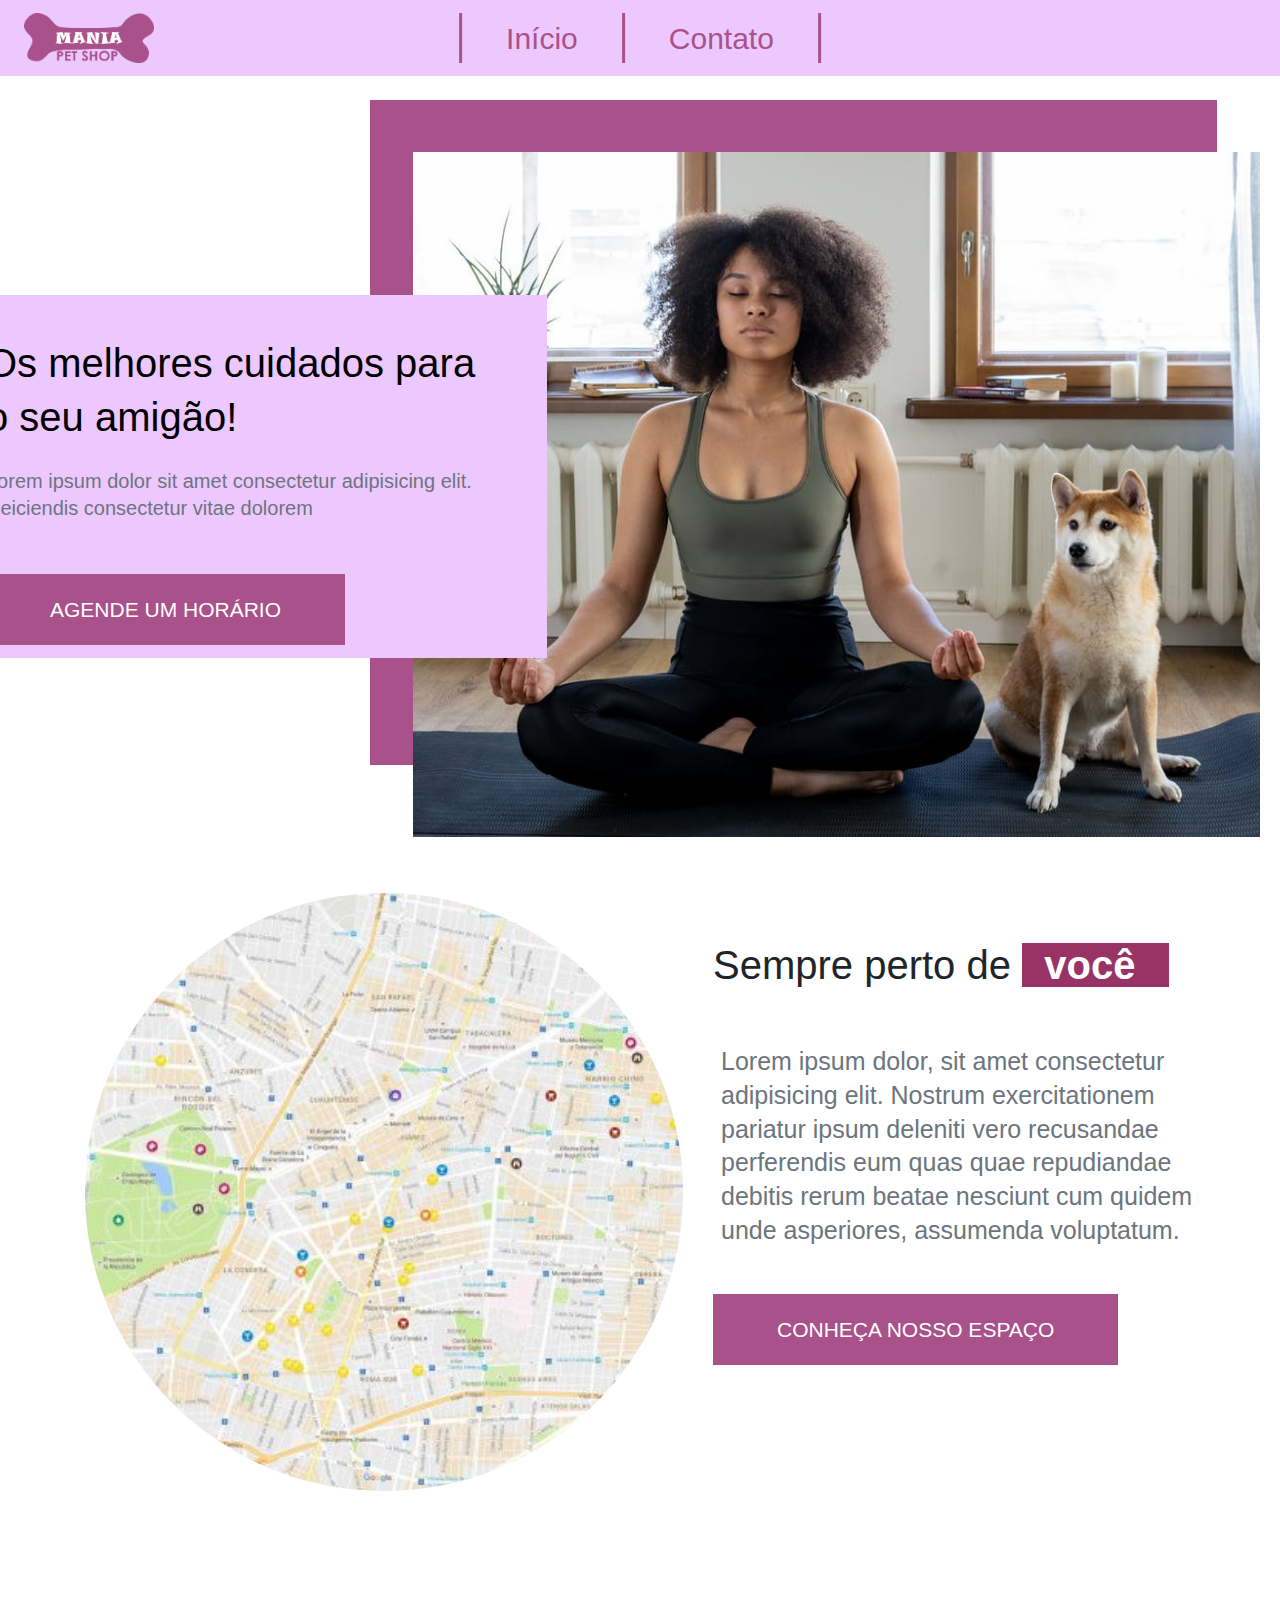
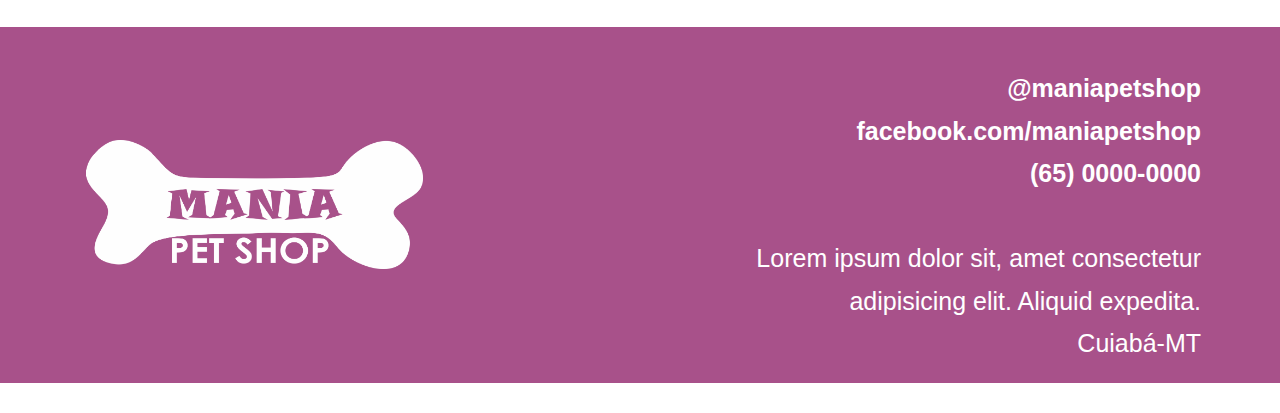
<file: index.html>
<!DOCTYPE html>
<html lang="pt-br">
<head>
    <meta charset="UTF-8">
    <meta name="viewport" content="width=device-width, initial-scale=1.0">
    <title>Document</title>

    <link rel="stylesheet" href="./styles/style.css">
    <link rel="stylesheet" href="https://stackpath.bootstrapcdn.com/bootstrap/4.5.2/css/bootstrap.min.css" integrity="sha384-JcKb8q3iqJ61gNV9KGb8thSsNjpSL0n8PARn9HuZOnIxN0hoP+VmmDGMN5t9UJ0Z" crossorigin="anonymous">
</head>

<body>
    <nav class="navbar navbar-expand-lg navbar-light" style="background-color:#EDC8FF;">
        <a class="navbar-brand pl-2" href="index.html">
          <img src="./src/Sem título-1.png" width="auto" height="50" alt="" loading="lazy">
        </a>
        <button class="navbar-toggler" type="button" data-toggle="collapse" data-target="#navbarSupportedContent" aria-controls="navbarSupportedContent" aria-expanded="false" aria-label="Toggle navigation">
          <span class="navbar-toggler-icon"></span>
        </button>
      
        <div class="collapse navbar-collapse p-4" id="navbarSupportedContent">
          <ul class="navbar-nav mr-auto center-p">
            <li class="nav-item active vll vlr">
              <a class="nav-link px-4" href="index.html" style="color: #A8518A; font-size: 30px; line-height: 35px; text-align: center;">
                Início<span class="sr-only">(current)</span>
              </a>
              
            </li>
            <li class="nav-item vlr">
              <a class="nav-link px-4" href="pages/contato.html" style="color: #A8518A; font-size: 30px; line-height: 35px; text-align: center;">Contato</a>
            </li>
        </div>
    </nav>

  <div class="container">
    <div class="row justify-content-center row-cols-2">
      <div class="col pt-4">
        <div class="square">
          <img src="src/pexels-photo-4056529.jpeg" class="img-fluid" alt="Cachorro e sua dona meditando" style="
          position: relative;
          width: 907px;
          height: 685px;
          left: 43px;
          top: 52px;
          object-fit: cover;
          object-position: 40% -400px;">    
          <div class="rectangle-back">
            <div class="textBox-top">Os melhores cuidados para o seu amigão!<br>
              <small class="text-muted pt-4" style="display: inline-block; font-size: 20px; line-height: 135%;">Lorem ipsum dolor sit amet consectetur adipisicing elit. Reiciendis consectetur vitae dolorem</small>
              <a class="btn btn-primary btn-lg btn-square text-uppercase" href="pages/contato.html" role="button" >Agende um Horário</a>
            </div>
          </div>		
        </div>
      </div>
    </div>
    <div class="row" style="margin-top:128px;">
      <div class="col">
        <img src="src/Google-Maps-740x388.jpg" alt="..." class="rounded-circle img-caraio ">
      </div>
      <div class="col pt-5">
        <h1>Sempre perto de&nbsp;<strong><span style="background-color: #993366;"><span style="color: #ffffff;">&nbsp;&nbsp;você&nbsp;&nbsp;</span>&nbsp;</span></strong></h1>
        <small class="text-muted pt-5 pl-2" style="display: inline-block; font-size: 25px; line-height: 135%;">Lorem ipsum dolor, sit amet consectetur adipisicing elit. Nostrum exercitationem pariatur ipsum deleniti vero recusandae perferendis eum quas quae repudiandae debitis rerum beatae nesciunt cum quidem unde asperiores, assumenda voluptatum.</small>
        <a class="btn btn-primary btn-lg btn-square text-uppercase" href="pages/contato.html" role="button" >Conheça nosso espaço</a>
      </div>
    </div>

  </div>
</body>

<div class="site-footer">
  <div class="container-fluid">
    <div class="row">
      <div class="col">
        <a href="index.html">
          <img src="src/PET.png" alt="Logo White" style="position: relative; left: 71px; top: 113px; height: 129px; width: 337px; object-fit: scale-down;">
        </a>
      </div>
      <div class="col-6 align-self-start">
        <div class="footer-links">
          @maniapetshop<br>
          facebook.com/maniapetshop<br>
          (65) 0000-0000<br>
        </div>
        <div class="footer-links" style="font-weight: normal;">
          <br>Lorem ipsum dolor sit, amet consectetur adipisicing elit. Aliquid expedita.<br>
          Cuiabá-MT<br>
        </div>
      </div>
    </div>
    <div class="row row-cols-1">
      <footer>
        Developed by <strong>Infocorp 2020</strong>
      </footer>
    </div>
  </div>
</div>

<script src="./js/script.js "></script>
<script src="https://code.jquery.com/jquery-3.5.1.slim.min.js" integrity="sha384-DfXdz2htPH0lsSSs5nCTpuj/zy4C+OGpamoFVy38MVBnE+IbbVYUew+OrCXaRkfj" crossorigin="anonymous"></script>
<script src="https://cdn.jsdelivr.net/npm/popper.js@1.16.1/dist/umd/popper.min.js" integrity="sha384-9/reFTGAW83EW2RDu2S0VKaIzap3H66lZH81PoYlFhbGU+6BZp6G7niu735Sk7lN" crossorigin="anonymous"></script>
<script src="https://stackpath.bootstrapcdn.com/bootstrap/4.5.2/js/bootstrap.min.js" integrity="sha384-B4gt1jrGC7Jh4AgTPSdUtOBvfO8shuf57BaghqFfPlYxofvL8/KUEfYiJOMMV+rV" crossorigin="anonymous"></script>

</html>
</file>
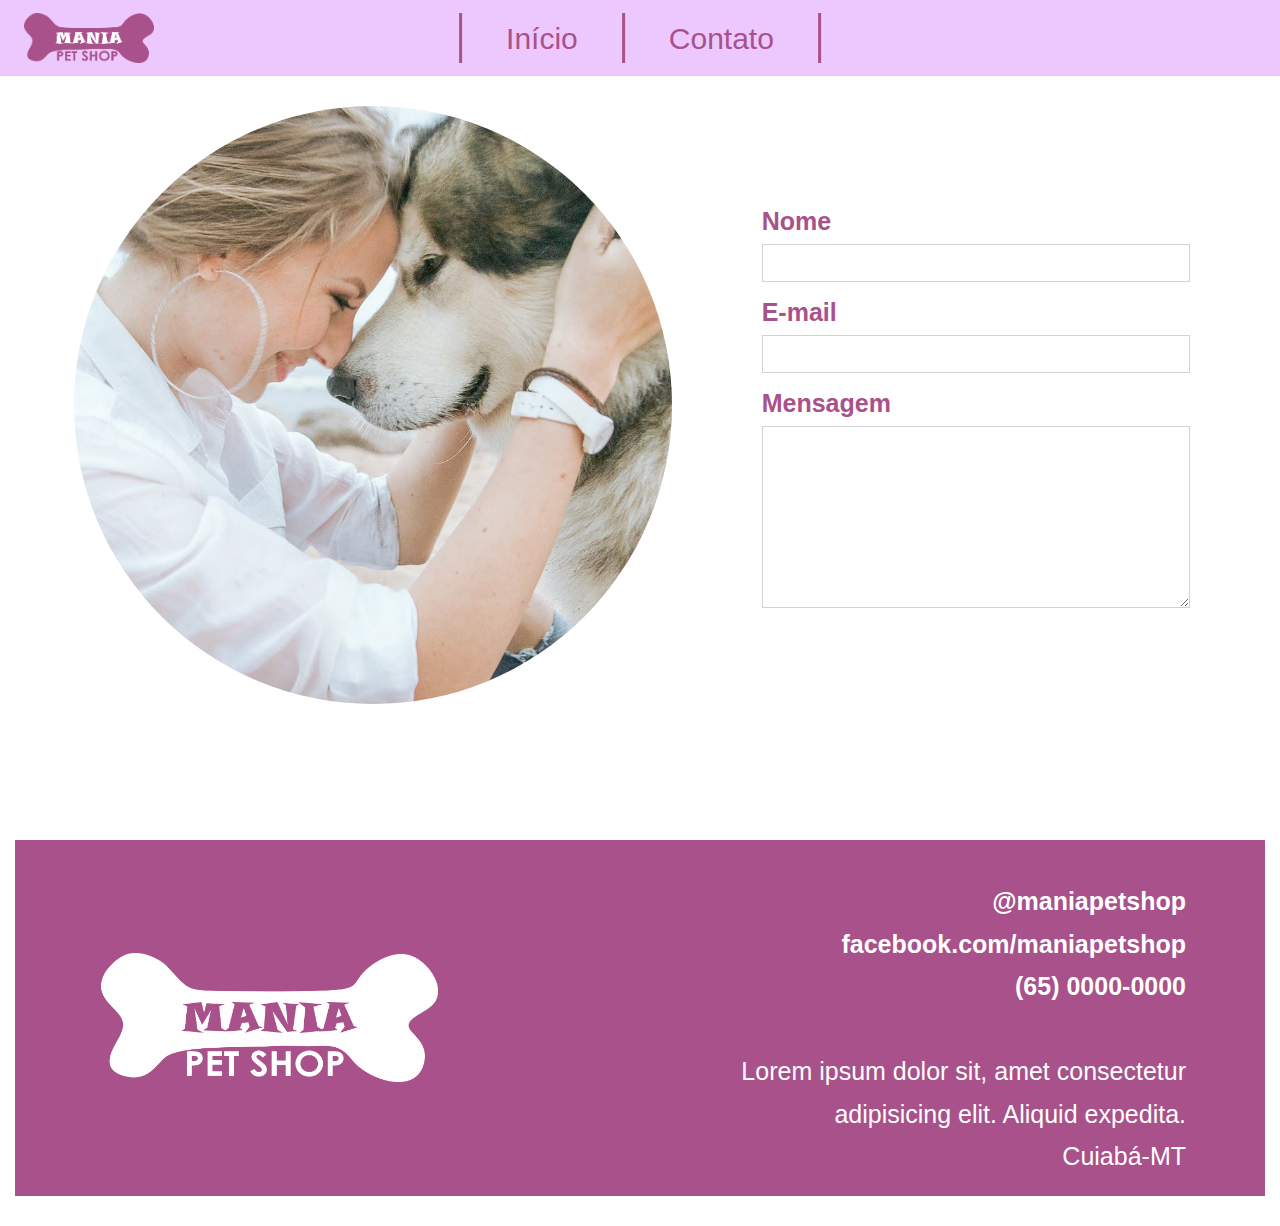
<file: pages/contato.html>
<!DOCTYPE html>
<html lang="pt-br">
<head>
    <meta charset="UTF-8">
    <meta name="viewport" content="width=device-width, initial-scale=1.0">
    <title>Document</title>

    <link rel="stylesheet" href="../styles/style.css">
    <link rel="stylesheet" href="https://stackpath.bootstrapcdn.com/bootstrap/4.5.2/css/bootstrap.min.css" integrity="sha384-JcKb8q3iqJ61gNV9KGb8thSsNjpSL0n8PARn9HuZOnIxN0hoP+VmmDGMN5t9UJ0Z" crossorigin="anonymous">
</head>
</head>
<body>
    <nav class="navbar navbar-expand-lg navbar-light" style="background-color:#EDC8FF;">
        <a class="navbar-brand pl-2" href="../index.html">
          <img src="../src/Sem título-1.png" width="auto" height="50" alt="" loading="lazy">
        </a>
        <button class="navbar-toggler" type="button" data-toggle="collapse" data-target="#navbarSupportedContent" aria-controls="navbarSupportedContent" aria-expanded="false" aria-label="Toggle navigation">
          <span class="navbar-toggler-icon"></span>
        </button>
      
        <div class="collapse navbar-collapse p-4" id="navbarSupportedContent">
          <ul class="navbar-nav mr-auto center-p">
            <li class="nav-item active vll vlr">
              <a class="nav-link px-4" href="../index.html" style="color: #A8518A; font-size: 30px; line-height: 35px; text-align: center;">
                Início
              </a>
              
            </li>
            <li class="nav-item vlr">
              <a class="nav-link px-4" href="contato.html" style="color: #A8518A; font-size: 30px; line-height: 35px; text-align: center;">Contato<span class="sr-only">(current)</span></a>
            </li>
        </div>
    </nav>

    <div class="container-fluid">
      <div class="row" style="margin-top:30px;">
        <div class="col d-flex justify-content-center">
          <img src="../src/pexels-photo-3671235.jpeg" alt="..." class="rounded-circle img-caraio" style="object-fit: cover;">
        </div>
        <div class="col-5" style="padding-top: 4%; padding-right: 7%;">
          <form action="mailto:contato@maniapetshop.com?subject=Contato%20pelo%20site" method="POST" enctype="text/plain">
            <div class="form-group" style="position: relative; top: 50px;">
              <label for="nomeFormInput" style="
              font-weight: bold;
              font-size: 25px;
              line-height: 29px;              
              color: #A8518A;"
              >Nome</label>
              <input type="text" class="form-control" id="name" placeholder="">
            </div>
            <div class="form-group" style="position: relative; top: 50px;">
              <label for="emailFormInput" style="
              font-weight: bold;
              font-size: 25px;
              line-height: 29px;              
              color: #A8518A;">E-mail</label>
              <input type="email" class="form-control" id="email" placeholder="">
            </div>
            <div class="form-group" style="position: relative; top: 50px;">
              <label for="mensagemFormInput" style="
              font-weight: bold;
              font-size: 25px;
              line-height: 29px;              
              color: #A8518A;">Mensagem</label>
              <textarea onkeydown="pressed(event)" class="form-control" id="body" rows="7"></textarea>
            </div>

          </form>
        </div>
      </div>

</body>

<div class="site-footer">
    <div class="container-fluid">
      <div class="row">
        <div class="col">
          <a href="../index.html">
            <img src="../src/PET.png" alt="Logo White" style="position: relative; left: 71px; top: 113px; height: 129px; width: 337px; object-fit: scale-down;">
          </a>
          
        </div>
        <div class="col-6 align-self-start">
          <div class="footer-links">
            @maniapetshop<br>
            facebook.com/maniapetshop<br>
            (65) 0000-0000<br>
          </div>
          <div class="footer-links" style="font-weight: normal;">
            <br>Lorem ipsum dolor sit, amet consectetur adipisicing elit. Aliquid expedita.<br>
            Cuiabá-MT<br>
          </div>
        </div>
      </div>
      <div class="row row-cols-1">
        <footer>
          Developed by <strong>Infocorp 2020</strong>
        </footer>
      </div>
    </div>
</div>
  
  <script src="../js/script.js"></script>
  <script src="https://code.jquery.com/jquery-3.5.1.slim.min.js" integrity="sha384-DfXdz2htPH0lsSSs5nCTpuj/zy4C+OGpamoFVy38MVBnE+IbbVYUew+OrCXaRkfj" crossorigin="anonymous"></script>
  <script src="https://cdn.jsdelivr.net/npm/popper.js@1.16.1/dist/umd/popper.min.js" integrity="sha384-9/reFTGAW83EW2RDu2S0VKaIzap3H66lZH81PoYlFhbGU+6BZp6G7niu735Sk7lN" crossorigin="anonymous"></script>
  <script src="https://stackpath.bootstrapcdn.com/bootstrap/4.5.2/js/bootstrap.min.js" integrity="sha384-B4gt1jrGC7Jh4AgTPSdUtOBvfO8shuf57BaghqFfPlYxofvL8/KUEfYiJOMMV+rV" crossorigin="anonymous"></script>
  
</html>
</file>
<file: styles/style.css>
.vlr {
  border-right: 3px solid #A8518A;
  height: 50px;
  padding-left: 20px;
  padding-right: 20px;
  }
.vll{
  border-left: 3px solid #A8518A;
  height: 50px;
  padding-left: 20px;
  padding-right: 20px;
}

.center-p {
  margin: 0;
  position: absolute;
  top: 50%;
  left: 50%;
  transform: translate(-50%, -50%);
}

.page-borders{
  padding-left: 40px;
  padding-right: 40px;
}

.square{
  width: 847px;
  height: 665px;
  background-color: #A8518A;
  z-index: 1;
}
.rectangle-back{
  position: relative;
  width: 586px;
  height: 363px;
  left: -409px;
  top: -490px;
  z-index: 1;

  background: #EDC8FF;
}

.image-cover{
  position: relative;
  width: 907px;
  height: 685px;
  left: 43px;
  top: 52px;
  object-fit: cover;
  object-position: 40% -400px;
}

.textBox-top{
  position: relative;
  width: 500px;
  height: 164px;
  left: 25px;
  top: 41px;
  
  font-family: -apple-system, BlinkMacSystemFont, 'Segoe UI', Roboto, Oxygen, Ubuntu, Cantarell, 'Open Sans', 'Helvetica Neue', sans-serif;
  font-style: normal;
  font-weight: normal;
  font-size: 40px;
  line-height: 135%;
  
  color: #000000;
}

.button-home{
  position: relative;
  width: 307px;
  height: 64px;
  left: 0px;
  top: 46px;


  background: #A8518A;
}

.btn.btn-square{
  border-radius: 0;
  position: relative;
  top: 46px;
  left: 0px;
  padding: 23px 64px;

  font-family: -apple-system, BlinkMacSystemFont, 'Segoe UI', Roboto, Oxygen, Ubuntu, Cantarell, 'Open Sans', 'Helvetica Neue', sans-serif;
  font-size: 21px;
  line-height: 25px;
  color: #ffffff;
  background: #A8518A;
  border: #a1387d;
}

.btn.btn-primary:hover, .btn.btn-primary:active, .btn.btn-primary:focus, .btn.btn-primary::before{
  background: #a1387d!important;
  border: #a1387d!important;
}

.img-caraio {
  position: relative;
  width: 598px;
  height: 598px;
  object-fit: fill;
  border-radius: 50%;
}

.site-footer {
  position: relative;
  top: 136px;
  background-color: #A8518A;
  height: 356px;
  text-align: start;
  color: white;
}

.footer-links{
  position: relative;
  padding-right: 64px;
  top: 40px;

  font-family: -apple-system, BlinkMacSystemFont, 'Segoe UI', Roboto, Oxygen, Ubuntu, Cantarell, 'Open Sans', 'Helvetica Neue', sans-serif;
  font-style: normal;
  font-weight: bold;
  font-size: 25px;
  line-height: 170%;
  
  text-align: right;

  color: #FFFFFF;
}

.form-control{
  border-radius: 0px!important;
}

footer {

  position: relative;
  top: 59px;
  text-align: center;
  font-family: -apple-system, BlinkMacSystemFont, 'Segoe UI', Roboto, Oxygen, Ubuntu, Cantarell, 'Open Sans', 'Helvetica Neue', sans-serif;
  font-style: normal;
  font-weight: normal;
  font-size: 25px;
  line-height: 29px;

  color: #FFFFFF;

}
</file>
